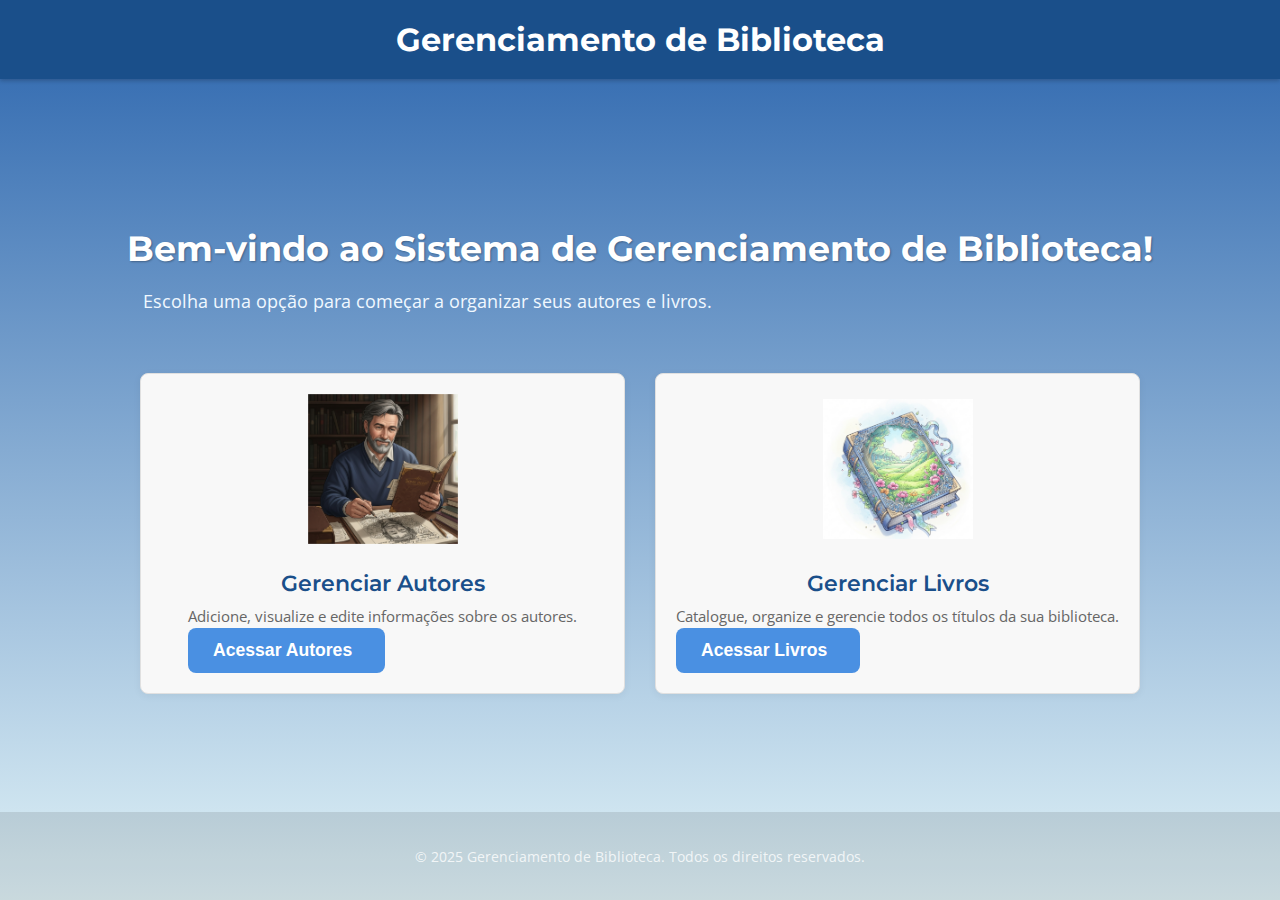
<file: index.HTML>
﻿<!DOCTYPE html>
<html lang="pt-BR">
<head>
    <meta charset="UTF-8">
    <meta name="viewport" content="width=device-width, initial-scale=1.0">
    <title>Gerenciamento de Biblioteca - Início</title>
    <link rel="preconnect" href="https://fonts.googleapis.com">
    <link rel="preconnect" href="https://fonts.gstatic.com" crossorigin>
    <link href="https://fonts.googleapis.com/css2?family=Montserrat:wght@400;600;700&family=Open+Sans:wght@400;600&display=swap" rel="stylesheet">
    <link rel="stylesheet" href="https://cdnjs.cloudflare.com/ajax/libs/font-awesome/6.0.0-beta3/css/all.min.css" integrity="sha512-Fo3rlrZj/liSp9vK9f2J9L3BfBf0uR0h/Z/f10P6gR6+h0r5kFfB2mD0lG8XpS8vYJt7uC2sQW8yVp2XWbY4Q==" crossorigin="anonymous" referrerpolicy="no-referrer" />
    <link rel="stylesheet" href="Style.css"> </head>
<body class="home-page">
    <header class="app-header">
        <h1 class="app-title">Gerenciamento de Biblioteca</h1>
        </header>

    <main class="home-main-content">
        <div class="intro-section">
            <h2>Bem-vindo ao Sistema de Gerenciamento de Biblioteca!</h2>
            <p>Escolha uma opção para começar a organizar seus autores e livros.</p>
        </div>

        <div class="selection-cards-container">
            <a href="gerenciamento.html?section=authors" class="selection-card author-card">
                <div class="card-image-wrapper">
                    <img src="Imagens/Author.png" alt="Ilustração de um autor escrevendo" class="card-image">
                </div>
                <div class="card-content">
                    <h3 class="card-title">Gerenciar Autores</h3>
                    <p class="card-description">Adicione, visualize e edite informações sobre os autores.</p>
                    <button type="button" class="card-button">Acessar Autores <i class="fas fa-arrow-right"></i></button>
                </div>
            </a>

            <a href="gerenciamento.html?section=books" class="selection-card book-card">
                <div class="card-image-wrapper">
                    <img src="Imagens/Livro.png" alt="Ilustração de uma pilha de livros" class="card-image">
                </div>
                <div class="card-content">
                    <h3 class="card-title">Gerenciar Livros</h3>
                    <p class="card-description">Catalogue, organize e gerencie todos os títulos da sua biblioteca.</p>
                    <button type="button" class="card-button">Acessar Livros <i class="fas fa-arrow-right"></i></button>
                </div>
            </a>
        </div>
    </main>

    <footer class="app-footer">
        <p>&copy; 2025 Gerenciamento de Biblioteca. Todos os direitos reservados.</p>
    </footer>
</body>
</html>
</file>
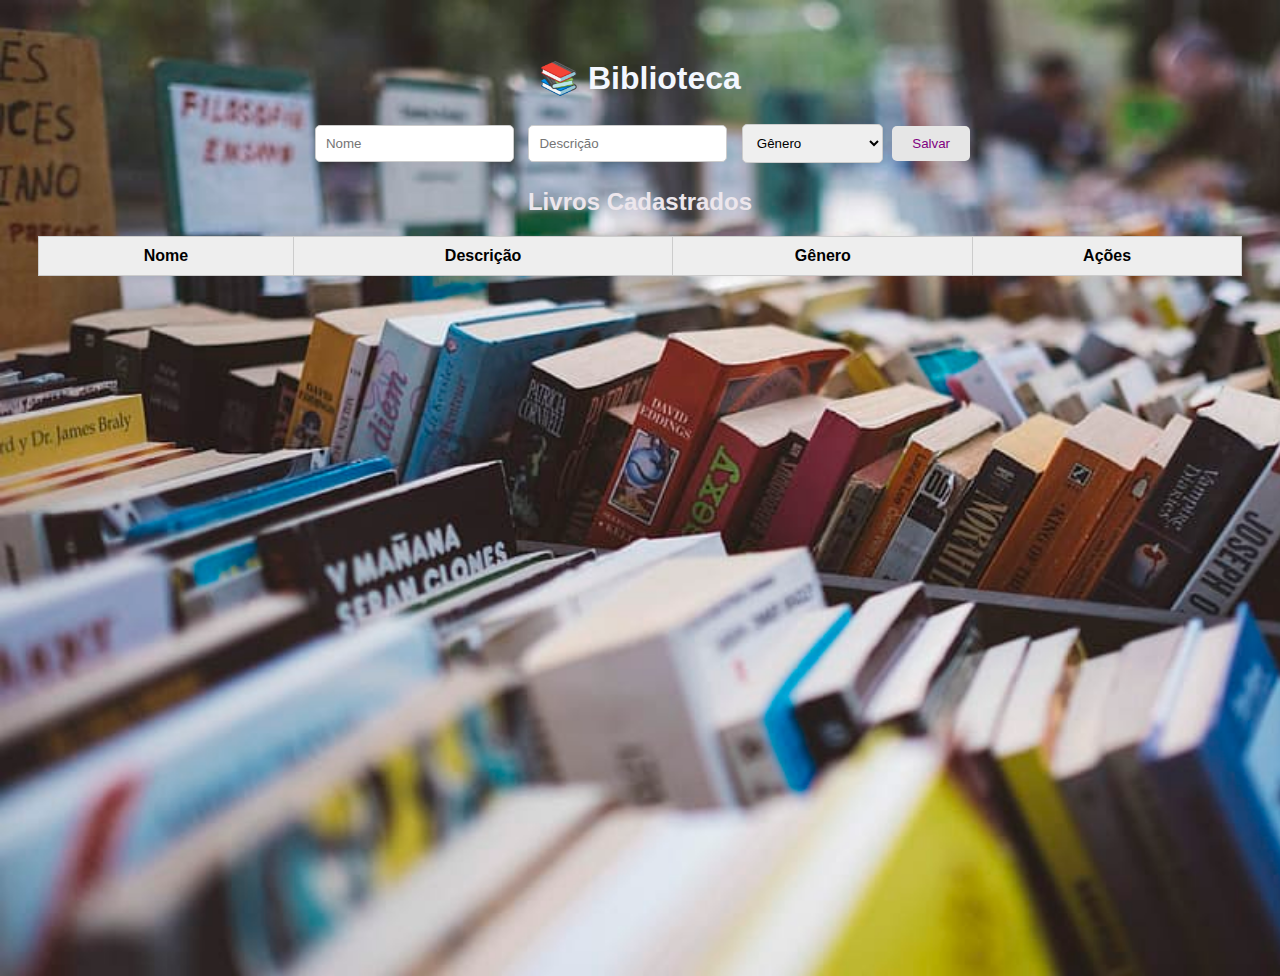
<file: Biblioteca.Presentation/wwwrot/index.html>
﻿<!DOCTYPE html>
<html lang="pt-BR">
<head>
  <meta charset="UTF-8" />
  <meta name="viewport" content="width=device-width, initial-scale=1.0"/>
  <title>Biblioteca</title>
  <link rel="stylesheet" href="style.css" />
</head>
<body>
  <h1>📚 <span class="title">Biblioteca</span></h1>

  <form id="bookForm">
    <input type="hidden" id="bookId" />
    <input type="text" id="name" placeholder="Nome" required />
    <input type="text" id="description" placeholder="Descrição" required />
    <select id="genre" required>
      <option value="">Gênero</option>
      <option value="1">Romance</option>
      <option value="2">Ficção Científica</option>
      <option value="3">Fantasia</option>
      <option value="4">Biografia</option>
    </select>
    <button type="submit">Salvar</button>
  </form>

  <h2>Livros Cadastrados</h2>
  <table>
    <thead>
      <tr>
        <th>Nome</th>
        <th>Descrição</th>
        <th>Gênero</th>
        <th>Ações</th>
      </tr>
    </thead>
    <tbody id="bookTableBody"></tbody>
  </table>

  <script src="script.js"></script>
</body>
</html>
</file>
<file: Style.css>
﻿/* Estilos gerais */
body {
    font-family: 'Open Sans', sans-serif;
    margin: 0;
    padding: 0;
    background: linear-gradient(to bottom, #2a64ad, #e0f2f7); /* Degradê mais suave */
    color: #333;
    min-height: 100vh;
    display: flex;
    flex-direction: column;
}

/* Estilos do cabeçalho da aplicação (compartilhado entre páginas) */
.app-header {
    background-color: #1a4f8a; /* Azul mais escuro para o header */
    color: white;
    padding: 20px 0;
    text-align: center;
    box-shadow: 0 2px 4px rgba(0,0,0,0.2);
}

.app-title {
    margin: 0;
    font-family: 'Montserrat', sans-serif;
    font-weight: 700;
}

/* --- Estilos para a Home Page (index.html) --- */
.home-page .app-header {
    /* Pode ter estilos específicos se desejar que o header da home seja diferente */
}

.home-main-content {
    flex-grow: 1;
    display: flex;
    flex-direction: column;
    align-items: center;
    justify-content: center;
    padding: 20px;
}

.intro-section {
    text-align: center;
    margin-bottom: 40px;
    color: #f0f8ff; /* Cor mais clara para o texto na introdução */
}

    .intro-section h2 {
        font-family: 'Montserrat', sans-serif;
        font-size: 2.2em;
        margin-bottom: 10px;
        color: white;
        text-shadow: 1px 1px 2px rgba(0,0,0,0.3);
    }

    .intro-section p {
        font-size: 1.1em;
        max-width: 600px;
        line-height: 1.6;
    }

.selection-cards-container {
    display: flex;
    gap: 30px;
    flex-wrap: wrap;
    justify-content: center;
    width: 100%;
    max-width: 1000px;
}

.selection-card {
    background-color: white;
    border-radius: 12px;
    box-shadow: 0 8px 20px rgba(0, 0, 0, 0.15);
    text-decoration: none;
    color: inherit;
    transition: transform 0.3s ease, box-shadow 0.3s ease;
    display: flex;
    flex-direction: column;
    align-items: center;
    text-align: center;
    padding: 30px;
    flex: 1;
    min-width: 300px;
    max-width: 450px;
}

    .selection-card:hover {
        transform: translateY(-8px);
        box-shadow: 0 12px 25px rgba(0, 0, 0, 0.25);
    }

.card-image-wrapper {
    width: 150px;
    height: 150px;
    margin-bottom: 25px;
    display: flex;
    justify-content: center;
    align-items: center;
}

.card-image {
    max-width: 100%;
    max-height: 100%;
    object-fit: contain;
}

.card-title {
    font-family: 'Montserrat', sans-serif;
    font-weight: 600;
    font-size: 1.8em;
    color: #1a4f8a;
    margin-bottom: 10px;
}

.card-description {
    font-size: 1em;
    color: #555;
    margin-bottom: 25px;
    line-height: 1.5;
}

.card-button {
    background-color: #4a90e2;
    color: white;
    border: none;
    padding: 12px 25px;
    border-radius: 8px;
    cursor: pointer;
    font-size: 1.1em;
    font-weight: 600;
    transition: background-color 0.3s ease, transform 0.2s ease;
    display: flex;
    align-items: center;
    gap: 8px;
}

    .card-button:hover {
        background-color: #337ab7;
        transform: translateY(-2px);
    }

    .card-button i {
        font-size: 1.1em;
    }

/* --- Estilos para a Página de Gerenciamento (gerenciamento.html) --- */
.management-page .app-header {
    padding: 15px 0; /* Um pouco menos de padding para não ocupar tanto espaço */
}

.management-page .app-title {
    font-size: 1.8em; /* Título um pouco menor */
}

.main-nav {
    margin-top: 15px; /* Espaço entre o título e os botões de navegação */
}

.nav-button {
    background-color: #4a90e2;
    color: white;
    border: none;
    padding: 10px 20px;
    margin: 0 5px;
    border-radius: 5px;
    cursor: pointer;
    font-family: 'Open Sans', sans-serif;
    font-size: 1em;
    transition: background-color 0.3s ease, transform 0.2s ease;
    display: inline-flex; /* Para alinhar ícone e texto */
    align-items: center;
    gap: 8px;
}

    .nav-button:hover {
        background-color: #337ab7;
    }

    .nav-button.active {
        background-color: #28a745; /* Cor para o botão ativo (verde) */
        box-shadow: inset 0 2px 5px rgba(0,0,0,0.2);
        transform: translateY(0); /* Remove o efeito de levantar no hover */
    }

.app-main {
    flex-grow: 1;
    display: flex;
    justify-content: center; /* Centraliza o conteúdo horizontalmente */
    align-items: flex-start; /* Alinha o conteúdo ao topo verticalmente */
    padding: 30px;
    background: linear-gradient(to bottom, #d9edf7, #f7f7f7); /* Degradê mais claro para o corpo */
    border-radius: 8px; /* Arredonda as bordas do main content */
    margin: 20px; /* Margem em volta do conteúdo principal */
    box-shadow: 0 4px 15px rgba(0, 0, 0, 0.1); /* Sombra mais suave */
}

.content-section {
    background-color: white;
    border-radius: 10px;
    box-shadow: 0 4px 12px rgba(0, 0, 0, 0.08);
    padding: 30px;
    width: 100%;
    max-width: 900px;
    margin: 0 auto; /* Centraliza a seção dentro do main */
}

    .content-section.hidden {
        display: none;
    }

.section-header {
    display: flex;
    justify-content: space-between;
    align-items: center;
    margin-bottom: 25px;
    border-bottom: 1px solid #eee;
    padding-bottom: 15px;
}

.section-title {
    font-family: 'Montserrat', sans-serif;
    font-weight: 600;
    font-size: 1.8em;
    color: #1a4f8a;
    margin: 0;
}

.add-button {
    background-color: #28a745; /* Verde para adicionar */
    color: white;
    border: none;
    padding: 10px 20px;
    border-radius: 5px;
    cursor: pointer;
    font-size: 1em;
    transition: background-color 0.3s ease;
    display: flex;
    align-items: center;
    gap: 8px;
}

    .add-button:hover {
        background-color: #218838;
    }

/* Estilos para os cards de exibição de autores/livros (dentro do data-container) */
.data-container {
    margin-top: 20px;
    display: grid; /* Usar Grid para o layout dos cards */
    grid-template-columns: repeat(auto-fit, minmax(280px, 1fr)); /* 280px min, 1fr max, ajusta automaticamente */
    gap: 20px;
}

.author-card, .book-card {
    background-color: #f8f8f8;
    border: 1px solid #e0e0e0;
    border-radius: 8px;
    padding: 20px;
    box-shadow: 0 2px 8px rgba(0, 0, 0, 0.05);
    display: flex;
    justify-content: space-between;
    align-items: center;
    transition: transform 0.2s ease, box-shadow 0.2s ease;
}

    .author-card:hover, .book-card:hover {
        transform: translateY(-5px);
        box-shadow: 0 5px 15px rgba(0, 0, 0, 0.1);
    }

    .author-card h3, .book-card h3 {
        margin-top: 0;
        margin-bottom: 8px;
        color: #1a4f8a;
        font-size: 1.4em;
    }

    .author-card p, .book-card p {
        margin: 0;
        color: #666;
        font-size: 0.95em;
    }

.view-author-details-btn, .view-book-details-btn {
    background-color: #007bff; /* Azul para "Ver Detalhes" */
    color: white;
    border: none;
    padding: 8px 15px;
    border-radius: 5px;
    cursor: pointer;
    font-size: 0.9em;
    transition: background-color 0.3s ease;
}

    .view-author-details-btn:hover, .view-book-details-btn:hover {
        background-color: #0056b3;
    }

/* Mensagens de estado */
.loading-message, .error-message, .empty-state-message {
    text-align: center;
    padding: 20px;
    font-size: 1.1em;
    color: #666;
}

.error-message {
    color: #dc3545;
    background-color: #f8d7da;
    border: 1px solid #f5c6cb;
    border-radius: 5px;
}

/* Estilos para cards de detalhes (autor-details, book-details) */
.detail-card {
    background-color: #f8f8f8;
    border: 1px solid #e0e0e0;
    border-radius: 10px;
    padding: 25px;
    box-shadow: 0 2px 8px rgba(0, 0, 0, 0.05);
    margin-top: 20px;
}

    .detail-card p {
        margin-bottom: 10px;
        font-size: 1.1em;
    }

    .detail-card strong {
        color: #1a4f8a;
    }

    .detail-card h3 {
        margin-top: 25px;
        margin-bottom: 10px;
        color: #1a4f8a;
        border-bottom: 1px solid #eee;
        padding-bottom: 5px;
    }

.list-unstyled {
    list-style: none;
    padding-left: 0;
}

    .list-unstyled li {
        margin-bottom: 5px;
        color: #555;
    }

.actions-group {
    margin-top: 30px;
    display: flex;
    gap: 10px;
    flex-wrap: wrap;
}

.action-button {
    border: none;
    padding: 10px 20px;
    border-radius: 5px;
    cursor: pointer;
    font-size: 1em;
    transition: background-color 0.3s ease, transform 0.2s ease;
    display: inline-flex;
    align-items: center;
    gap: 8px;
}

    .action-button.primary {
        background-color: #007bff; /* Azul para editar */
        color: white;
    }

        .action-button.primary:hover {
            background-color: #0056b3;
        }

    .action-button.danger {
        background-color: #dc3545; /* Vermelho para excluir */
        color: white;
    }

        .action-button.danger:hover {
            background-color: #c82333;
        }

    .action-button.secondary {
        background-color: #6c757d; /* Cinza para voltar */
        color: white;
    }

        .action-button.secondary:hover {
            background-color: #5a6268;
        }

/* Estilos de formulário */
.data-form {
    background-color: #f8f8f8;
    border: 1px solid #e0e0e0;
    border-radius: 10px;
    padding: 25px;
    margin-top: 20px;
    box-shadow: 0 2px 8px rgba(0, 0, 0, 0.05);
}

.form-group {
    margin-bottom: 18px;
}

    .form-group label {
        display: block;
        margin-bottom: 8px;
        font-weight: 600;
        color: #333;
        font-size: 1.05em;
    }

    .form-group input[type="text"],
    .form-group input[type="number"],
    .form-group textarea,
    .form-group select {
        width: calc(100% - 20px); /* Ajuste para padding */
        padding: 10px;
        border: 1px solid #ccc;
        border-radius: 5px;
        font-size: 1em;
        box-sizing: border-box; /* Inclui padding na largura total */
    }

        .form-group input[type="text"]:focus,
        .form-group input[type="number"]:focus,
        .form-group textarea:focus,
        .form-group select:focus {
            outline: none;
            border-color: #4a90e2;
            box-shadow: 0 0 0 0.2rem rgba(74, 144, 226, 0.25);
        }

    .form-group textarea {
        resize: vertical; /* Permite redimensionar verticalmente */
        min-height: 80px;
    }

.form-help-text {
    font-size: 0.85em;
    color: #777;
    margin-top: 5px;
    display: block;
}

.form-actions {
    margin-top: 30px;
    display: flex;
    gap: 10px;
    justify-content: flex-end; /* Alinha botões à direita */
}

.submit-button, .cancel-button {
    border: none;
    padding: 12px 25px;
    border-radius: 5px;
    cursor: pointer;
    font-size: 1em;
    font-weight: 600;
    transition: background-color 0.3s ease, transform 0.2s ease;
    display: inline-flex;
    align-items: center;
    gap: 8px;
}

.submit-button {
    background-color: #28a745;
    color: white;
}

    .submit-button:hover {
        background-color: #218838;
        transform: translateY(-2px);
    }

.cancel-button {
    background-color: #6c757d;
    color: white;
}

    .cancel-button:hover {
        background-color: #5a6268;
        transform: translateY(-2px);
    }

/* Rodapé (compartilhado) */
.app-footer {
    text-align: center;
    padding: 20px;
    margin-top: auto;
    background-color: rgba(0, 0, 0, 0.1);
    color: rgba(255, 255, 255, 0.8);
    font-size: 0.9em;
}

/* Responsividade */
@media (max-width: 768px) {
    .selection-cards-container {
        flex-direction: column;
        align-items: center;
    }

    .selection-card {
        max-width: 90%;
    }

    .intro-section h2 {
        font-size: 1.8em;
    }

    .management-page .app-header {
        flex-direction: column;
        padding: 15px;
    }

    .main-nav {
        margin-top: 10px;
        display: flex;
        flex-direction: column;
        gap: 10px;
    }

    .nav-button {
        width: 80%;
        margin: 0 auto;
    }

    .content-section {
        padding: 20px;
    }

    .section-header {
        flex-direction: column;
        align-items: flex-start;
    }

    .add-button {
        width: 100%;
        margin-top: 15px;
        justify-content: center;
    }

    .data-container {
        grid-template-columns: 1fr; /* Uma coluna em telas menores */
    }

    .author-card, .book-card {
        flex-direction: column;
        align-items: flex-start;
    }

        .author-card > div:last-child, .book-card > div:last-child {
            margin-top: 15px;
            width: 100%;
            text-align: center;
        }

    .actions-group {
        flex-direction: column;
    }

    .action-button {
        width: 100%;
        justify-content: center;
    }

    .form-group input, .form-group textarea, .form-group select {
        width: 100%; /* Ocupa 100% da largura do pai */
    }

    .form-actions {
        flex-direction: column;
        align-items: center;
    }

    .submit-button, .cancel-button {
        width: 100%;
    }
}
</file>
<file: Biblioteca.Presentation/wwwrot/style.css>
﻿body {
    background-image: url(imagens/imagem1.jpg);
    background-repeat: no-repeat;
    background-size: cover; 
    height: 100vh; 
    font-family: Arial, sans-serif;
    padding: 30px;
    text-align: center;
}
h1 .title {
    color: #f3f7ff;
}

h2{
    color: rgb(236, 230, 236);
}
form {
    margin-bottom: 20px;
}

input, select {
    padding: 10px;
    margin: 5px;
    border-radius: 5px;
    border: 1px solid #ccc;
}

button {
    padding: 10px 20px;
    background-color: #e6e6e6;
    color: purple;
    border: none;
    border-radius: 5px;
    cursor: pointer;
}

table {
    width: 100%;
    border-collapse: collapse;
    margin-top: 20px;
}

th, td {
    border: 1px solid #ccc;
    padding: 10px;
}

th {
    background-color: #eee;
}

td button {
    margin: 0 5px;
}
</file>
